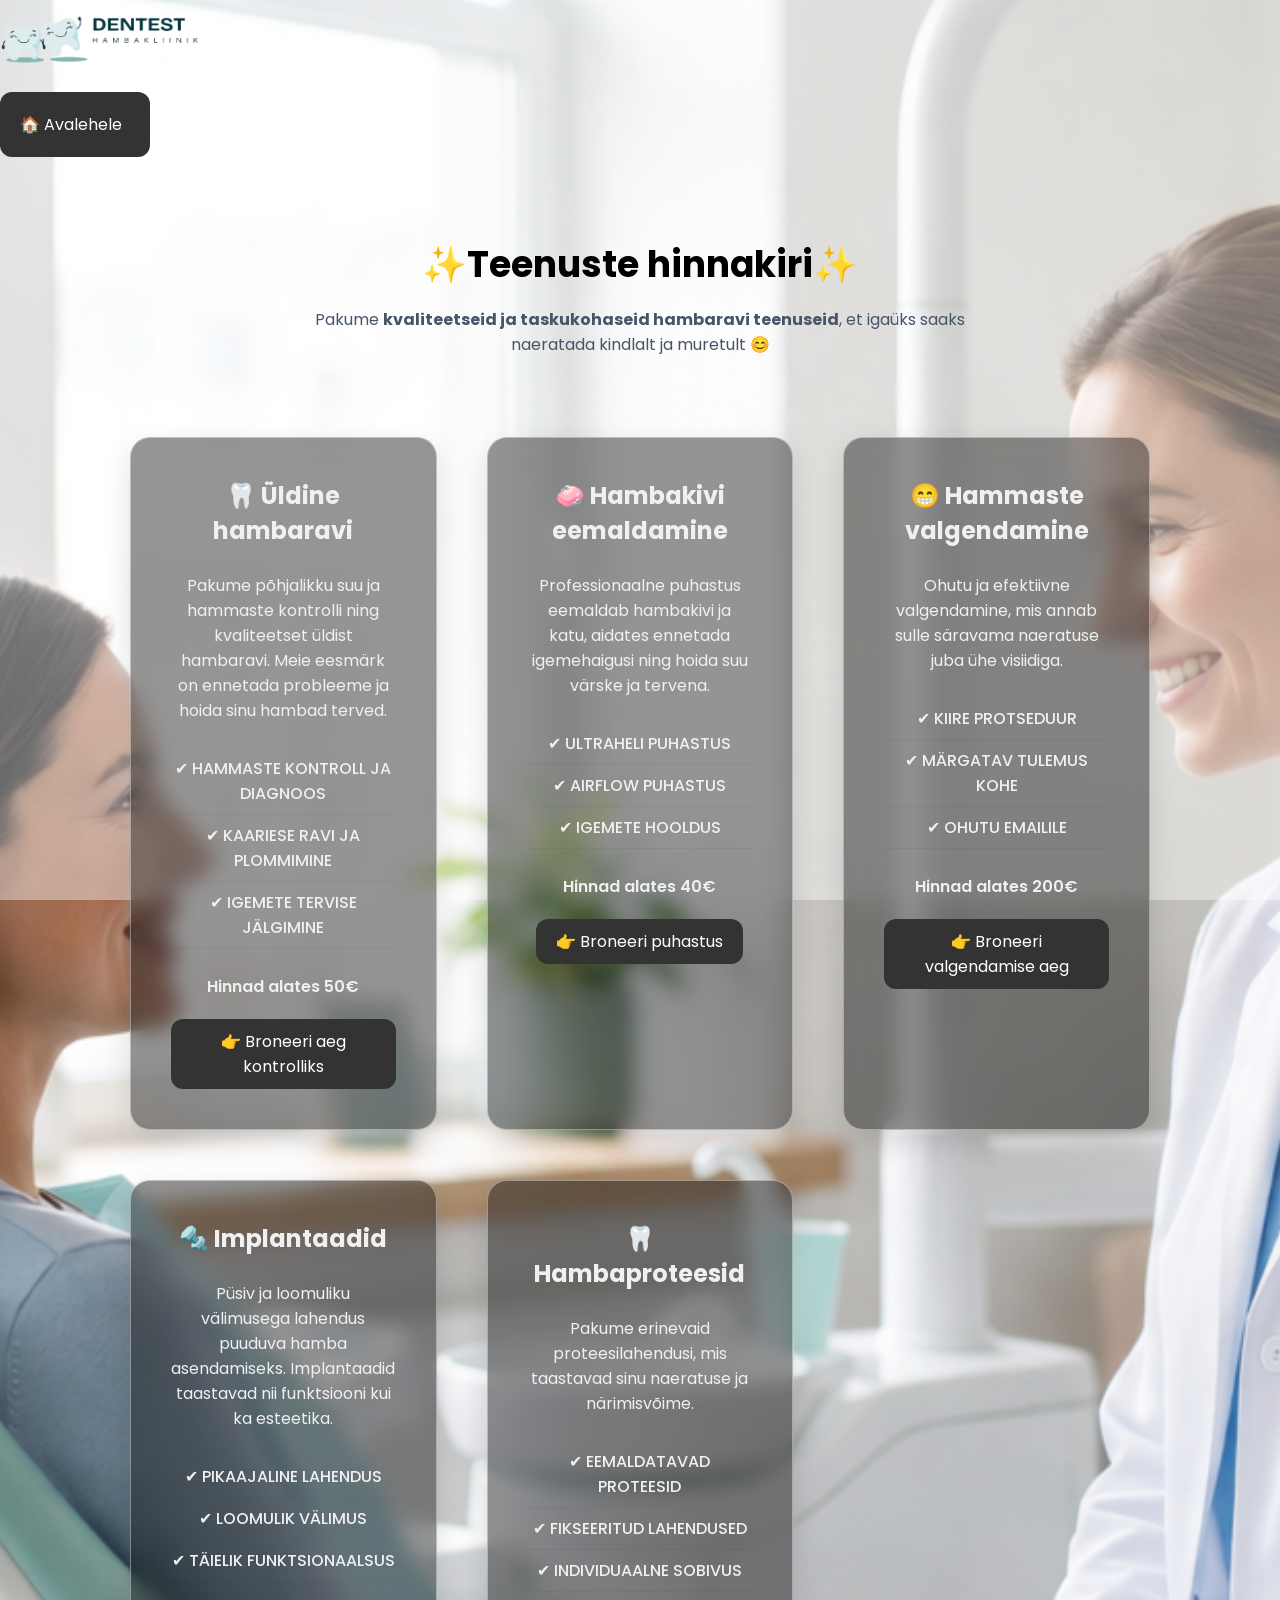
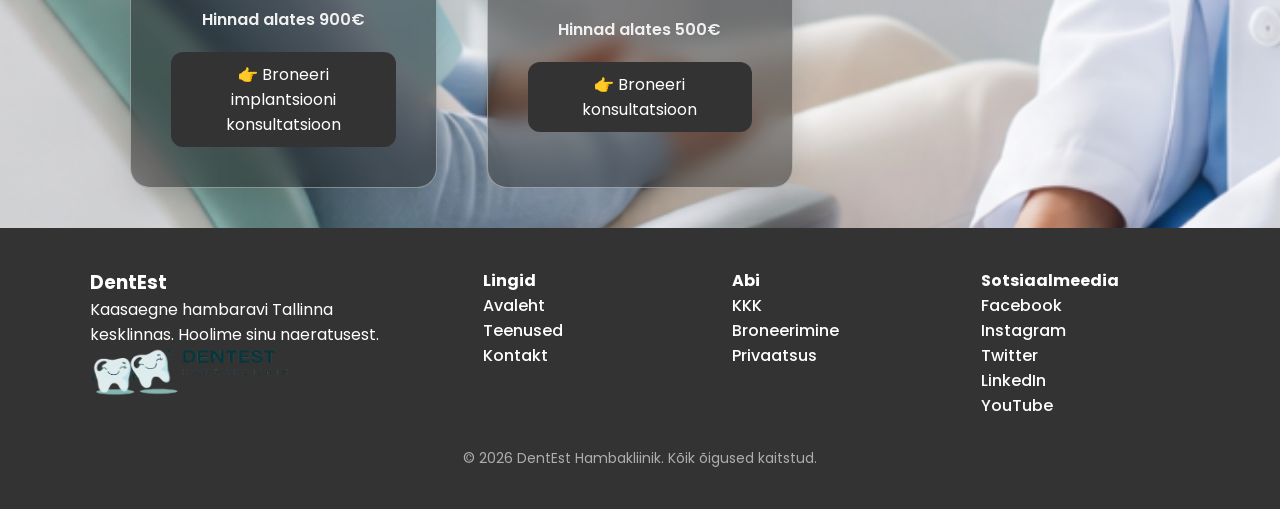
<file: teenus.html>
<!doctype html>
<html lang="en">
  <head>
    <meta charset="UTF-8" />
    <meta name="viewport" content="width=device-width, initial-scale=1.0" />
    <title>DentEst Hambakliinik</title>
    <link rel="stylesheet" href="teenus.css" />
  </head>
  <body>
    <header>
      <div class="nav">
        <nav>
          <a href="index.html"
            ><img src="pics/logo.png" alt="Logo" width="200px" height="50px"
          /></a>
        </nav>
      </div>
      <div class="nav-btn">
        <a href="index.html" class="nav-btn">🏠 Avalehele</a>
      </div>
    </header>
    <main>
      <section class="teenused_hero">
        <h1>✨Teenuste hinnakiri✨</h1>
        <p>
          Pakume
          <strong>kvaliteetseid ja taskukohaseid hambaravi teenuseid</strong>,
          et igaüks saaks naeratada kindlalt ja muretult 😊
        </p>
      </section>
      <section class="teenus-cont">
        <div class="teenus-vasak">
          <h2>🦷 Üldine hambaravi</h2>
          <p>
            Pakume põhjalikku suu ja hammaste kontrolli ning kvaliteetset üldist
            hambaravi. Meie eesmärk on ennetada probleeme ja hoida sinu hambad
            terved.
          </p>

          <ul>
            <li>✔ Hammaste kontroll ja diagnoos</li>
            <li>✔ Kaariese ravi ja plommimine</li>
            <li>✔ Igemete tervise jälgimine</li>
          </ul>

          <p class="hind">Hinnad alates 50€</p>

          <a
            id="Setmore_button_iframe"
            href="https://dentesthambakliinik.setmore.com/services/af04bbf2-f862-49f3-b61f-df62034983a3"
            class="btn"
            >👉 Broneeri aeg kontrolliks</a
          >
        </div>
        <div class="teenus-parem">
          <h2>🧼 Hambakivi eemaldamine</h2>
          <p>
            Professionaalne puhastus eemaldab hambakivi ja katu, aidates
            ennetada igemehaigusi ning hoida suu värske ja tervena.
          </p>

          <ul>
            <li>✔ Ultraheli puhastus</li>
            <li>✔ AirFlow puhastus</li>
            <li>✔ Igemete hooldus</li>
          </ul>

          <p class="hind">Hinnad alates 40€</p>

          <a
            id="Setmore_button_iframe"
            href="https://dentesthambakliinik.setmore.com/services/b3b0c667-08a9-43be-b17a-24104d013da0"
            class="btn"
            >👉 Broneeri puhastus</a
          >
        </div>
        <div class="teenus-vasak">
          <h2>😁 Hammaste valgendamine</h2>
          <p>
            Ohutu ja efektiivne valgendamine, mis annab sulle säravama naeratuse
            juba ühe visiidiga.
          </p>

          <ul>
            <li>✔ Kiire protseduur</li>
            <li>✔ Märgatav tulemus kohe</li>
            <li>✔ Ohutu emailile</li>
          </ul>

          <p class="hind">Hinnad alates 200€</p>

          <a
            id="Setmore_button_iframe"
            href="https://dentesthambakliinik.setmore.com/services/5c268527-0241-40ff-8945-419acf572f44"
            class="btn"
            >👉 Broneeri valgendamise aeg</a
          >
        </div>
        <div class="teenus-parem">
          <h2>🔩 Implantaadid</h2>
          <p>
            Püsiv ja loomuliku välimusega lahendus puuduva hamba asendamiseks.
            Implantaadid taastavad nii funktsiooni kui ka esteetika.
          </p>

          <ul>
            <li>✔ Pikaajaline lahendus</li>
            <li>✔ Loomulik välimus</li>
            <li>✔ Täielik funktsionaalsus</li>
          </ul>

          <p class="hind">Hinnad alates 900€</p>

          <a
            id="Setmore_button_iframe"
            href="https://dentesthambakliinik.setmore.com/services/ccacdcbb-addf-4678-9b9b-fd3f52156b02"
            class="btn"
            >👉 Broneeri implantsiooni konsultatsioon</a
          >
        </div>
        <div class="teenus-vasak">
          <h2>🦷 Hambaproteesid</h2>
          <p>
            Pakume erinevaid proteesilahendusi, mis taastavad sinu naeratuse ja
            närimisvõime.
          </p>

          <ul>
            <li>✔ Eemaldatavad proteesid</li>
            <li>✔ Fikseeritud lahendused</li>
            <li>✔ Individuaalne sobivus</li>
          </ul>

          <p class="hind">Hinnad alates 500€</p>

          <a
            id="Setmore_button_iframe"
            href="https://dentesthambakliinik.setmore.com/services/9323b569-13f0-42f3-9907-6712edce572f"
            class="btn"
            >👉 Broneeri konsultatsioon</a
          >
        </div>
      </section>
    </main>
    <footer class="footer">
      <div class="footer-container">
        <div class="vasak">
          <h3>DentEst</h3>
          <p>
            Kaasaegne hambaravi Tallinna kesklinnas. Hoolime sinu naeratusest.
          </p>
          <a href="index.html"
            ><img
              src="pics/logo.png"
              alt="Logopilt"
              width="200px"
              height="50px"
          /></a>
        </div>

        <div class="parem">
          <div>
            <h4>Lingid</h4>
            <ul>
              <li><a href="index.html">Avaleht</a></li>
              <li><a href="teenus.html">Teenused</a></li>
              <li><a href="index.html#kontakt">Kontakt</a></li>
            </ul>
          </div>
          <div>
            <h4>Abi</h4>
            <ul>
              <li><a href="#">KKK</a></li>
              <li>
                <a
                  id="Setmore_button_iframe"
                  href="https://dentesthambakliinik.setmore.com"
                  >Broneerimine</a
                >
              </li>
              <li><a href="#">Privaatsus</a></li>
            </ul>
          </div>
          <div>
            <h4>Sotsiaalmeedia</h4>
            <ul>
              <li><a href="#" target="_blank">Facebook</a></li>
              <li><a href="#" target="_blank">Instagram</a></li>
              <li><a href="#" target="_blank">Twitter</a></li>
              <li><a href="#" target="_blank">LinkedIn</a></li>
              <li><a href="#" target="_blank">YouTube</a></li>
            </ul>
          </div>
        </div>
      </div>

      <div class="footer-bottom">
        <p>&copy; 2026 DentEst Hambakliinik. Kõik õigused kaitstud.</p>
      </div>
    </footer>
    <script src="https://assets.setmore.com/integration/static/setmoreIframeLive.js"></script>
  </body>
</html>
</file>
<file: teenus.css>
@import url("https://fonts.googleapis.com/css2?family=Poppins:ital,wght@0,100;0,200;0,300;0,400;0,500;0,600;0,700;0,800;0,900;1,100;1,200;1,300;1,400;1,500;1,600;1,700;1,800;1,900&display=swap");
* {
  margin: 0;
  padding: 0;
  box-sizing: border-box;
  font-family: "Poppins", sans-serif;
}
body {
  background-image: url(pics/teenus_pilt.png);
  background-position: center;
  background-repeat: no-repeat;
  background-size: cover;
}
.nav {
  margin-top: 15px;
  display: flex;
  flex-direction: column;
  background-color: transparent;
  justify-self: center;
}
.nav-btn a {
  display: flex;
  flex-direction: row;
  justify-self: center;
  text-align: center;
  padding: 20px;
  width: 150px;
  display: flex;
  margin-top: 20px;
  border: none;
  background-color: #333;
  font-size: 16px;
  color: #fff;
  cursor: pointer;
  border-radius: 12px;
  text-decoration: none;
}
.nav-btn:hover {
  transform: translateY(-2px);
}

.teenused_hero {
  text-align: center;
  padding: 80px 20px 40px;
  max-width: 700px;
  margin: 0 auto;
}
.teenused_hero h1 {
  font-size: 36px;
  margin-bottom: 15px;
}

.teenused_hero p {
  color: #475569;
}
.broneeri {
  display: inline-flex;
  align-items: center;
  justify-content: center;
  margin-top: 20px;
  border: none;
  padding: 40px 10px;
  font-size: 16px;
  background-color: #333;
  color: #fff;
  cursor: pointer;
  border-radius: 12px;
  text-decoration: none;
}

.teenus-cont {
  display: grid;
  gap: 50px;
  grid-template-columns: repeat(auto-fit, minmax(280px, 1fr));
  padding: 40px;
  max-width: 1100px;
  margin: 0 auto;
}
.teenus-cont p {
  margin-top: 25px;
}
.teenus-vasak,
.teenus-parem {
  text-align: center;
  color: #f0f0f0;
  padding: 40px;
  background-color: #10101071;
  backdrop-filter: blur(10px);
  border-radius: 20px;
  box-shadow: 0 10px 30px rgba(0, 0, 0, 0.12);
  transition: all 0.3s ease;
  border: 1px solid rgba(255, 255, 255, 0.4);
  transition: 0.2s;
  max-width: none;
}
.teenus-vasak:hover,
.teenus-parem:hover {
  transform: translateY(-8px);
  box-shadow: 0 18px 45px rgba(0, 0, 0, 0.18);
}
.teenus-vasak ul,
.teenus-parem ul {
  list-style: none;
  margin-top: 25px;
  font-weight: 500;
  text-transform: uppercase;
}

.teenus-vasak li,
.teenus-parem li {
  padding: 8px 0;
  border-bottom: 1px solid rgba(0, 0, 0, 0.05);
}
.hind {
  margin-top: 50px;
  font-weight: 600;
}
.btn {
  display: inline-flex;
  align-items: center;
  justify-content: center;
  margin-top: 20px;
  border: none;
  padding: 10px 20px;
  font-size: 16px;
  background-color: #333;
  color: #fff;
  cursor: pointer;
  border-radius: 12px;
  text-decoration: none;
}
body::before {
  content: "";
  position: fixed;
  inset: 0;
  background: rgba(255, 255, 255, 0.4);
  z-index: 0;
  pointer-events: none;
}
body > * {
  position: relative;
  z-index: 1;
}
.footer {
  color: #fff;
  background-color: #333;
  padding: 40px 20px;
}
.footer-container {
  display: grid;
  grid-template-columns: 1fr 2fr;
  justify-content: space-between;
  max-width: 1100px;
  margin: auto;
  gap: 40px;
}
.vasak {
  max-width: 300px;
}
.parem {
  list-style-type: none;
  display: grid;
  grid-template-columns: repeat(auto-fit, minmax(100px, 1fr));
  flex-direction: row;
  gap: 40px;
}
.parem ul {
  font-weight: 500;
  list-style-type: none;
}
.parem a {
  text-decoration: none;
  line-height: 1.5;
  color: #fff;
}
.parem a:hover {
  text-decoration: underline;
}
.footer-bottom {
  text-align: center;
  margin-top: 30px;
  font-size: 14px;
  opacity: 0.6;
}
@media (max-width: 420px) {
  .footer-container {
    grid-template-columns: 1fr;
    text-align: center;
    gap: 20px;
  }

  .parem {
    grid-template-columns: 1fr 1fr;
    justify-items: center;
  }

  .parem a {
    word-break: break-word;
  }

  .vasak {
    max-width: 100%;
  }
}
</file>
